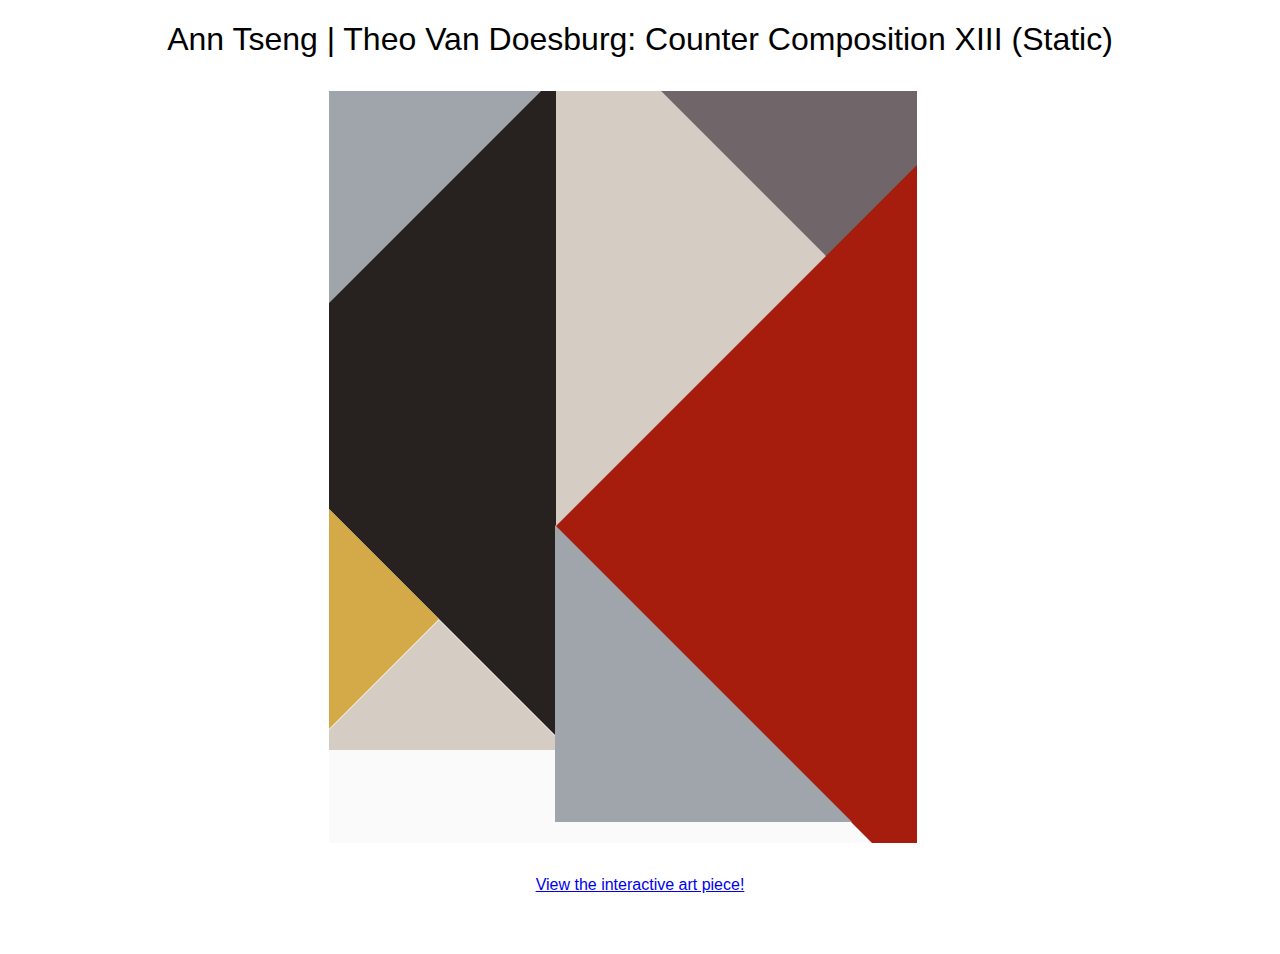
<file: index.html>
<!DOCTYPE html>
<html lang="en">
<head>
    <meta charset="UTF-8">
    <meta name="viewport" content="width=device-width, initial-scale=1.0">
    <meta http-equiv="X-UA-Compatible" content="ie=edge">
    <title>Ann Tseng | Theo Van Doesburg: Counter Composition XIII</title>
    <link rel="stylesheet" href="style.css">
</head>
<body>
    <h1>Ann Tseng | Theo Van Doesburg: Counter Composition XIII (Static) </h1>
    <div class="grid-container">
        <div class="shape1"></div>
        <div class="shape2"></div>
        <div class="shape3"></div>
        <div class="shape4"></div>
        <div class="shape5"></div>
        <div class="shape6"></div>
        <div class="shape7"></div>
        <div class="shape8"></div>
    </div>
    <a href="./Interactive/interactive.html">View the interactive art piece!</a>
</body>
</html>
</file>
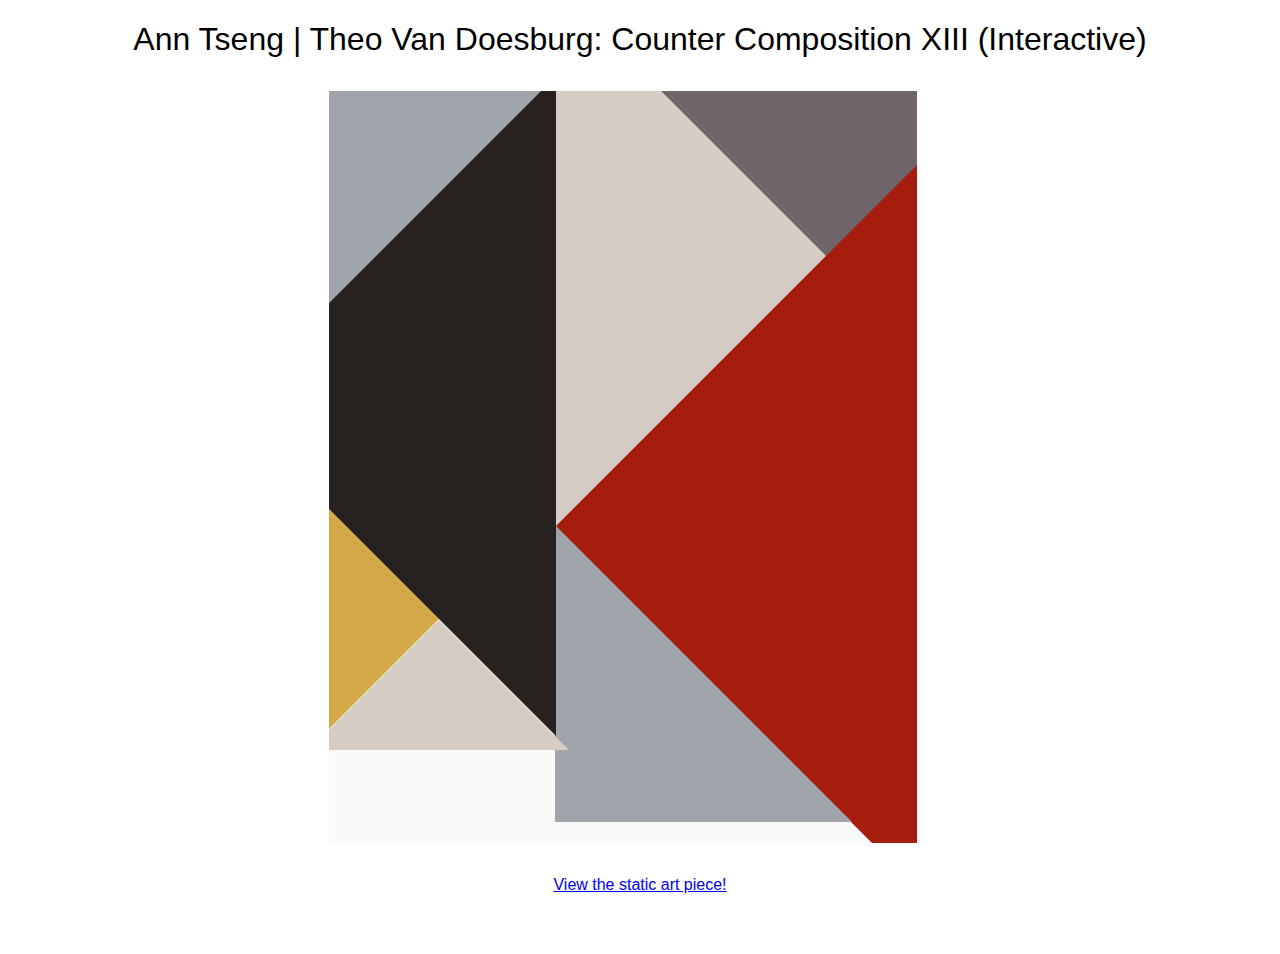
<file: Interactive/interactive.html>
<!DOCTYPE html>
<html lang="en">
<head>
    <meta charset="UTF-8">
    <meta name="viewport" content="width=device-width, initial-scale=1.0">
    <meta http-equiv="X-UA-Compatible" content="ie=edge">
    <title>Ann Tseng | Theo Van Doesburg: Counter Composition XIII</title>
    <link rel="stylesheet" href="style.css">
</head>
<body>
    <h1>Ann Tseng | Theo Van Doesburg: Counter Composition XIII (Interactive)</h1>
    <div class="grid-container">
        <div class="hov shape5"></div>
        <div class="hov shape6"></div>
        <div class="hov shape7"></div>
        <div class="hov shape8"></div>
        <div class="hov shape3"></div>
        <div class="hov shape1"></div>
        <div class="hov shape2"></div>
        <div class="hov shape4"></div>
    </div>
    <a href="../index.html">View the static art piece!</a>
</body>
</html>
</file>
<file: style.css>
/* Colours from the painting:
Light gray - #a0a5ab
Dark gray - #706569
Cream - #d5ccc3
Mustard -#d4a948
Black - #27221f
Red - #a61d0e
*/

* {
    text-align: center;
    margin-bottom: 30px;
}

h1 {
    font-family: "Raleway", sans-serif;
    font-weight: 100;
    text-align: center;
}

a {
    font-family: "Raleway", sans-serif;
}

/* Main Container */
.grid-container {
    margin: 2rem 25vw;
    padding: 1rem 0;
    background-color: rgb(250, 250, 250);
    border: 1px solid rgb(255, 255, 255);
    width: 46.5%;
    height: 80vh;

    overflow: hidden;
    position: relative;
}

/* Shapes */
.shape1 {
    border-left: 150px solid transparent;
    border-right: 150px solid #a0a5ab;
    border-bottom: 150px solid transparent;
    border-top: 150px solid transparent;
    transform: rotate(45deg);

    position: absolute;
    top: -150px;
    left: -150px;
}

.shape2 {
    border-left: 330px solid transparent;
    border-right: 330px solid #27221f;
    border-bottom: 330px solid transparent;
    border-top: 330px solid transparent;
    transform: rotate(0deg);

    position: absolute;
    top: -15px;
    left: -433px;
}

.shape3 {
    border-left: 110px solid #d4a948;
    border-right: 110px solid transparent;
    border-bottom: 110px solid transparent;
    border-top: 110px solid transparent;
    transform: rotate(0deg);

    position: absolute;
    top: 418px;
    left: 0px;
}

.shape4 {
    border-left: 130px solid transparent;
    border-right: 130px solid transparent;
    border-bottom: 130px solid #d5ccc3;
    border-top: 130px solid transparent;
    transform: rotate(0deg);

    position: absolute;
    top: 399px;
    left: -20px;
}

.shape5 {
    border-left: 500px solid transparent;
    border-right: 500px solid #a61d0e;
    border-bottom: 500px solid transparent;
    border-top: 500px solid transparent;
    transform: rotate(0deg);

    position: absolute;
    top: -65px;
    left: -274px;
}

.shape6 {
    border-left: 270px solid #d5ccc3;
    border-right: 270px solid transparent;
    border-bottom: 270px solid transparent;
    border-top: 270px solid transparent;
    transform: rotate(0deg);

    position: absolute;
    top: -105px;
    left: 227px;
}

.shape7 {
    border-left: 210px solid transparent;
    border-right: 210px solid transparent;
    border-bottom: 210px solid transparent;
    border-top: 210px solid #706569;
    transform: rotate(0deg);

    position: absolute;
    top: -45px;
    left: 287px;
}

.shape8 {
    border-left: 210px solid transparent;
    border-right: 210px solid transparent;
    border-bottom: 210px solid transparent;
    border-top: 210px solid #a0a5ab;
    transform: rotate(45deg);

    position: absolute;
    top: 521px;
    left: 16px;
}
</file>
<file: Interactive/style.css>
/* Colours from the painting:
Light gray - #a0a5ab
Dark gray - #706569
Cream - #d5ccc3
Mustard -#d4a948
Black - #27221f
Red - #a61d0e
*/

* {
    text-align: center;
    margin-bottom: 30px;
}

h1 {
    font-family: "Raleway", sans-serif;
    font-weight: 100;
    text-align: center;
}

a {
    font-family: "Raleway", sans-serif;
}

/* Main Container */
.grid-container {
    margin: 2rem 25vw;
    padding: 1rem 0;
    background-color: rgb(250, 250, 250);
    border: 1px solid rgb(255, 255, 255);
    width: 46.5%;
    height: 80vh;

    overflow: hidden;
    position: relative;
}


.hov {
    transition: width 2s, height 2s, background-color 2s, transform 2s;
}

.hov:hover {
    background-color: #FFCCCC;
    width: 200px;
    height: 200px;
    transform: rotate(180deg);
}

/* Shapes */
.shape1 {
    border-left: 150px solid transparent;
    border-right: 150px solid #a0a5ab;
    border-bottom: 150px solid transparent;
    border-top: 150px solid transparent;
    transform: rotate(45deg);

    position: absolute;
    top: -150px;
    left: -150px;
}

.shape2 {
    border-left: 330px solid transparent;
    border-right: 330px solid #27221f;
    border-bottom: 330px solid transparent;
    border-top: 330px solid transparent;
    transform: rotate(0deg);

    position: absolute;
    top: -15px;
    left: -433px;
}

.shape3 {
    border-left: 110px solid #d4a948;
    border-right: 110px solid transparent;
    border-bottom: 110px solid transparent;
    border-top: 110px solid transparent;
    transform: rotate(0deg);

    position: absolute;
    top: 418px;
    left: 0px;
}

.shape4 {
    border-left: 130px solid transparent;
    border-right: 130px solid transparent;
    border-bottom: 130px solid #d5ccc3;
    border-top: 130px solid transparent;
    transform: rotate(0deg);

    position: absolute;
    top: 399px;
    left: -20px;
}

.shape5 {
    border-left: 500px solid transparent;
    border-right: 500px solid #a61d0e;
    border-bottom: 500px solid transparent;
    border-top: 500px solid transparent;
    transform: rotate(0deg);

    position: absolute;
    top: -65px;
    left: -274px;
}

.shape6 {
    border-left: 270px solid #d5ccc3;
    border-right: 270px solid transparent;
    border-bottom: 270px solid transparent;
    border-top: 270px solid transparent;
    transform: rotate(0deg);

    position: absolute;
    top: -105px;
    left: 227px;
}

.shape7 {
    border-left: 210px solid transparent;
    border-right: 210px solid transparent;
    border-bottom: 210px solid transparent;
    border-top: 210px solid #706569;
    transform: rotate(0deg);

    position: absolute;
    top: -45px;
    left: 287px;
}

.shape8 {
    border-left: 210px solid transparent;
    border-right: 210px solid transparent;
    border-bottom: 210px solid transparent;
    border-top: 210px solid #a0a5ab;
    transform: rotate(45deg);

    position: absolute;
    top: 521px;
    left: 16px;
}
</file>
